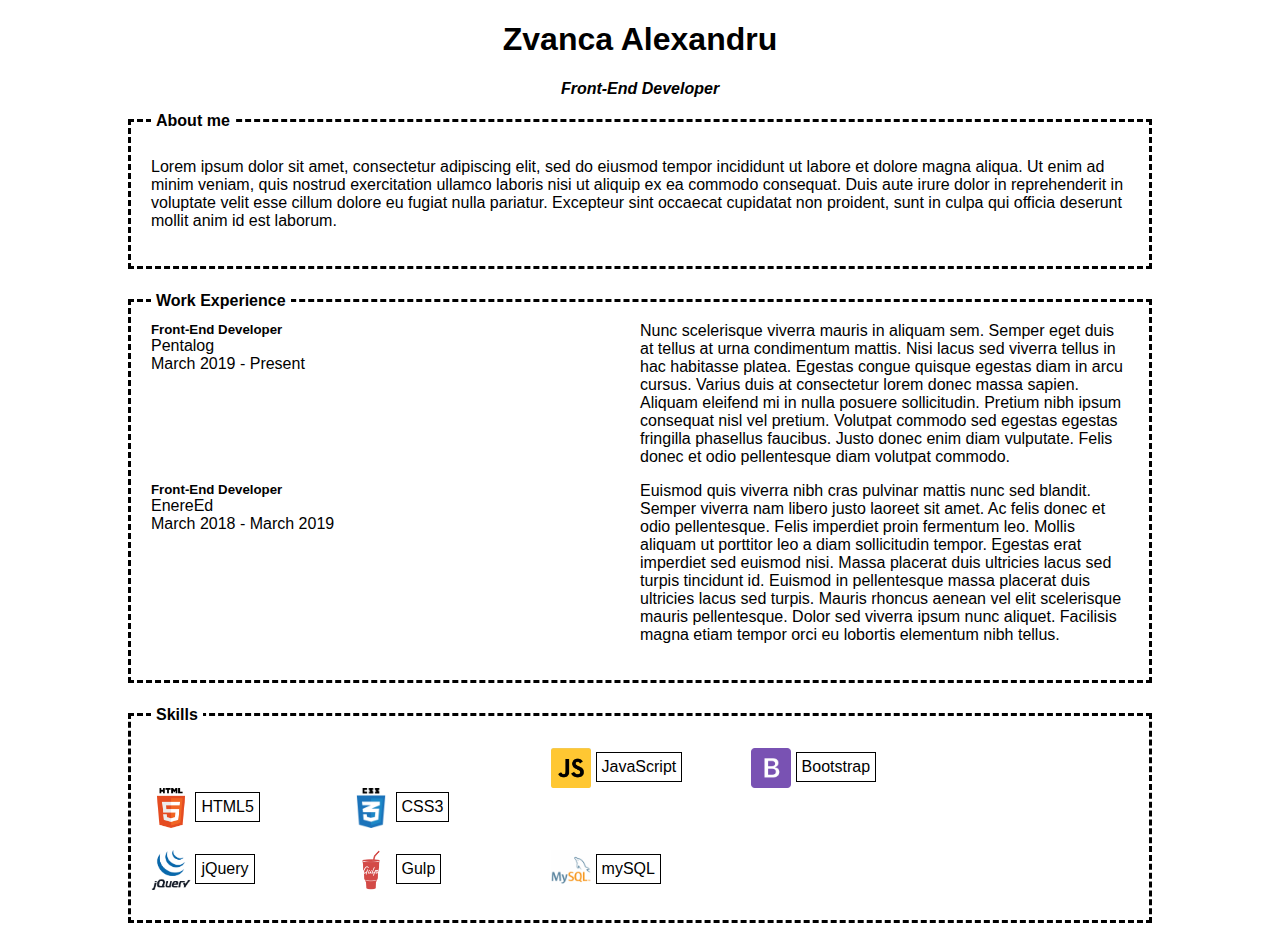
<file: index.html>
<!DOCTYPE html>
<html lang="en">
<head>
    <meta charset="UTF-8">
    <meta name="viewport" content="width=device-width, initial-scale=1.0">
    <link rel="stylesheet" href="index.css">
    <title>CV</title>
</head>
<body>
    <header>
        <h1>Zvanca Alexandru</h1>
        <h4>Front-End Developer</h4>
    </header>
    <section class="about">
        <h4>About me</h4>
        <p>
            Lorem ipsum dolor sit amet, consectetur adipiscing elit, sed do eiusmod tempor incididunt ut labore et dolore magna aliqua. Ut enim ad minim veniam, quis nostrud exercitation ullamco laboris nisi ut aliquip ex ea commodo consequat. Duis aute irure dolor in reprehenderit in voluptate velit esse cillum dolore eu fugiat nulla pariatur. Excepteur sint occaecat cupidatat non proident, sunt in culpa qui officia deserunt mollit anim id est laborum.
        </p>
    </section>
    <section class="experience">
        <h4>Work Experience</h4>
        <div class="first">
            <div>
                <h5>Front-End Developer</h5>
                <p>Pentalog<br><span>March 2019 - Present</span></p>
            </div>  
            <p class="first">
                Nunc scelerisque viverra mauris in aliquam sem. Semper eget duis at tellus at urna condimentum mattis. Nisi lacus sed viverra tellus in hac habitasse platea. Egestas congue quisque egestas diam in arcu cursus. Varius duis at consectetur lorem donec massa sapien. Aliquam eleifend mi in nulla posuere sollicitudin. Pretium nibh ipsum consequat nisl vel pretium. Volutpat commodo sed egestas egestas fringilla phasellus faucibus. Justo donec enim diam vulputate. Felis donec et odio pellentesque diam volutpat commodo.
            </p>
        </div>
        <div class="second">
            <div>
                <h5>Front-End Developer</h5>
                <p>EnereEd<br><span>March 2018 - March 2019</span></p>
            </div>  
            <p class="second">
                Euismod quis viverra nibh cras pulvinar mattis nunc sed blandit. Semper viverra nam libero justo laoreet sit amet. Ac felis donec et odio pellentesque. Felis imperdiet proin fermentum leo. Mollis aliquam ut porttitor leo a diam sollicitudin tempor. Egestas erat imperdiet sed euismod nisi. Massa placerat duis ultricies lacus sed turpis tincidunt id. Euismod in pellentesque massa placerat duis ultricies lacus sed turpis. Mauris rhoncus aenean vel elit scelerisque mauris pellentesque. Dolor sed viverra ipsum nunc aliquet. Facilisis magna etiam tempor orci eu lobortis elementum nibh tellus.      
            </p>
        </div>
    </section>
    <section class="skills">
        <h4>Skills</h4>
        <div class="examples">
            <div class="tooltip">
                <img src="img/html.png"  alt="HTML5" class="avatar">
                <p>HTML5</p>
                <span class="tooltiptext">HTML5</span>
            </div>
            <div class="tooltip">
                <img src="img/css.png"  alt="CSS3" class="avatar">
                <p>CSS3</p>
                <span class="tooltiptext">CSS3</span>
            </div>
            <div class="tooltip">
                <img src="img/js.png"  alt="JavaScript" class="avatar">
                <p>JavaScript</p>
                <span class="tooltiptext">JavaScript</span>
            </div>
            <div class="tooltip">
                <img src="img/bs.png"  alt="Bootstrap" class="avatar">
                <p>Bootstrap</p>
                <span class="tooltiptext">Bootstrap</span>
            </div>
            <div class="tooltip">
                <img src="img/jquery.png"  alt="jQuery" class="avatar">
                <p>jQuery</p>
                <span class="tooltiptext">jQuery</span>
            </div>
            <div class="tooltip">
                <img src="img/gulp.png"  alt="Gulp" class="avatar">
                <p>Gulp</p>
                <span class="tooltiptext">Gulp</span>
            </div>
            <div class="tooltip">
                <img src="img/sql.png"  alt="mySQL" class="avatar">
                <p>mySQL</p>
                <span class="tooltiptext">mySQL</span>
            </div>
        </div>    
    </section>
</body>
</html>
</file>
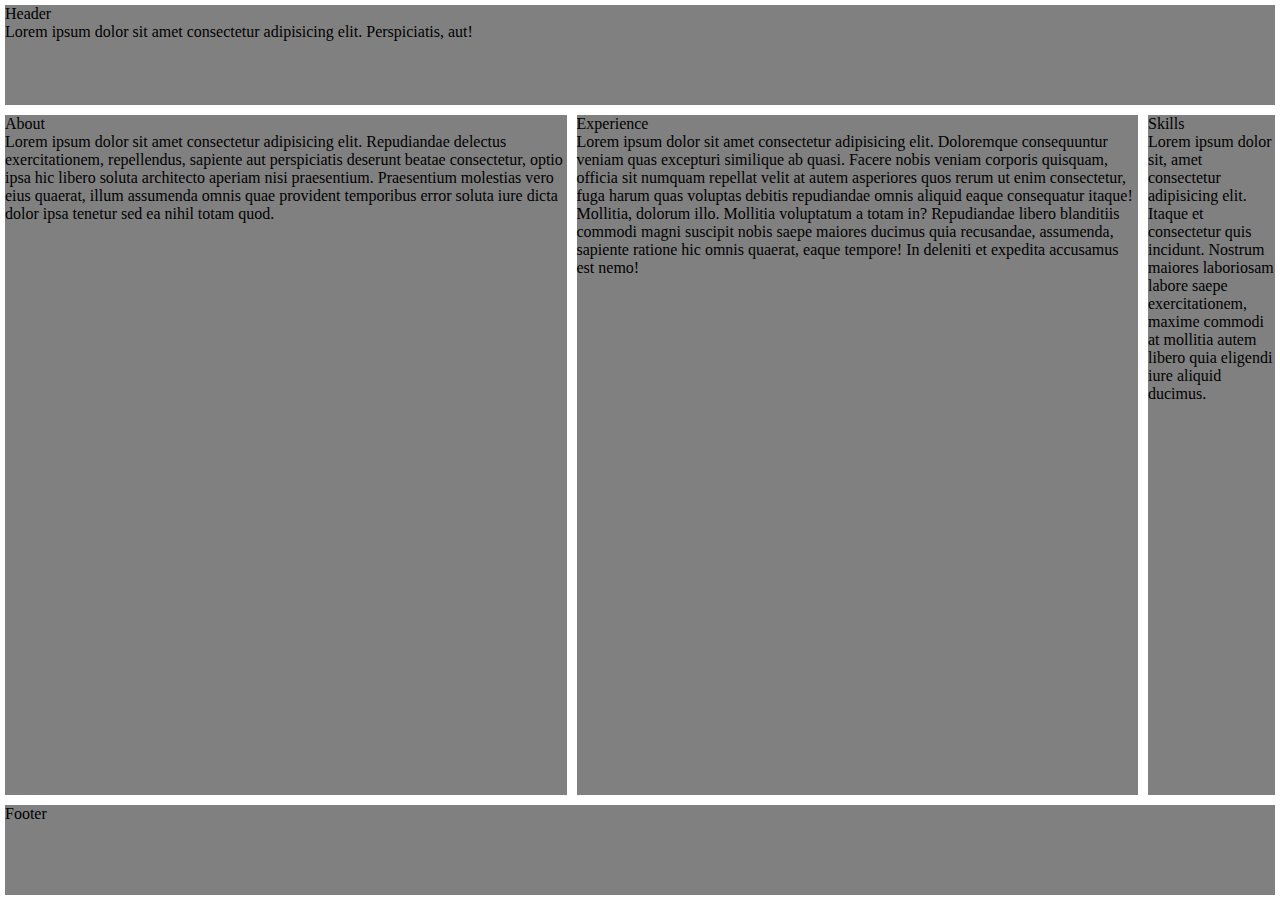
<file: flex.html>
<!DOCTYPE html>
<html>
<head>
    <meta charset="utf-8">
    <title>Flexbox exercise</title>
    <meta name="viewport" content="width=device-width, initial-scale=1">
    <link rel="stylesheet" type="text/css" media="screen" href="flex.css">
</head>
<body>
    <header class="header">
        Header
        <p>Lorem ipsum dolor sit amet consectetur adipisicing elit. Perspiciatis, aut!</p>
    </header>
    <section class="main">
        <div class="first">
            <div class="about">
                About
                <p>Lorem ipsum dolor sit amet consectetur adipisicing elit. Repudiandae delectus exercitationem, repellendus, sapiente aut perspiciatis deserunt beatae consectetur, optio ipsa hic libero soluta architecto aperiam nisi praesentium. Praesentium molestias vero eius quaerat, illum assumenda omnis quae provident temporibus error soluta iure dicta dolor ipsa tenetur sed ea nihil totam quod.</p>
            </div>
            <div class="experience">
                Experience
                <p>Lorem ipsum dolor sit amet consectetur adipisicing elit. Doloremque consequuntur veniam quas excepturi similique ab quasi. Facere nobis veniam corporis quisquam, officia sit numquam repellat velit at autem asperiores quos rerum ut enim consectetur, fuga harum quas voluptas debitis repudiandae omnis aliquid eaque consequatur itaque! Mollitia, dolorum illo. Mollitia voluptatum a totam in? Repudiandae libero blanditiis commodi magni suscipit nobis saepe maiores ducimus quia recusandae, assumenda, sapiente ratione hic omnis quaerat, eaque tempore! In deleniti et expedita accusamus est nemo!</p>
            </div>
        </div>
        <div class="skills">
            Skills
            <p>Lorem ipsum dolor sit, amet consectetur adipisicing elit. Itaque et consectetur quis incidunt. Nostrum maiores laboriosam labore saepe exercitationem, maxime commodi at mollitia autem libero quia eligendi iure aliquid ducimus.</p>
        </div>        
    </section>
    <footer class="footer">
        Footer
    </footer>
</body>
</html>
</file>
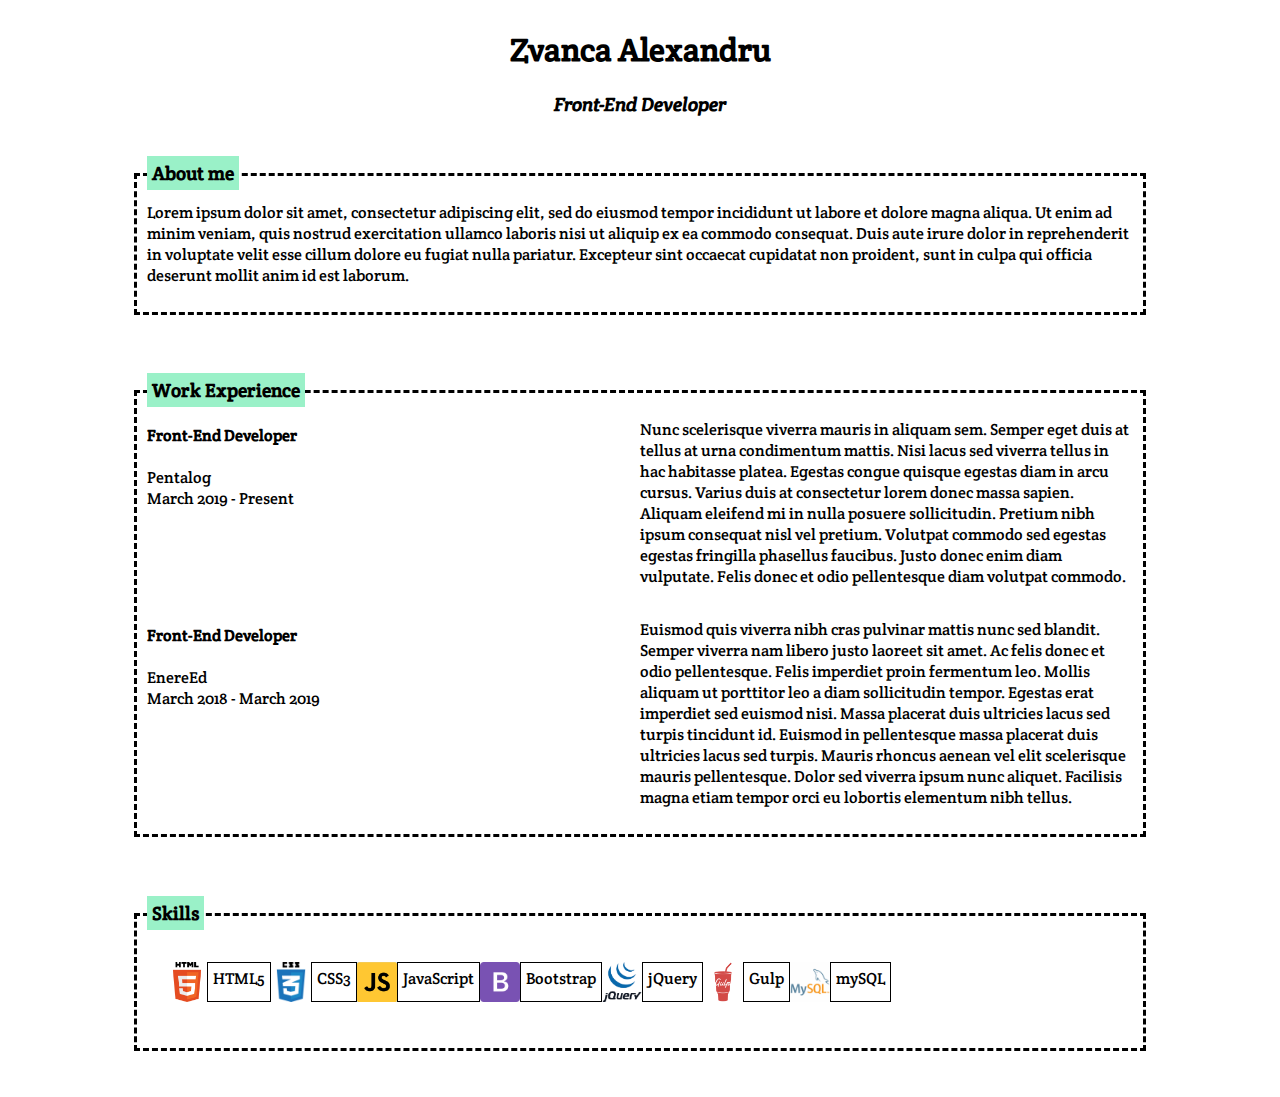
<file: index2.html>
<!DOCTYPE html>
<html lang="en">
<head>
    <meta charset="UTF-8">
    <meta name="viewport" content="width=device-width, initial-scale=1.0">
    <link rel="stylesheet" href="index2.css">
    <link href="https://fonts.googleapis.com/css?family=Crete+Round" rel="stylesheet">
    <title>CV</title>
</head>
<body>
    <div class="container">
        <header>
            <h1>Zvanca Alexandru</h1>
            <h3>Front-End Developer</h3>
        </header>
        <section class="about">
            <h3>About me</h3>
            <p>
                Lorem ipsum dolor sit amet, consectetur adipiscing elit, sed do eiusmod tempor incididunt ut labore et dolore magna aliqua. Ut enim ad minim veniam, quis nostrud exercitation ullamco laboris nisi ut aliquip ex ea commodo consequat. Duis aute irure dolor in reprehenderit in voluptate velit esse cillum dolore eu fugiat nulla pariatur. Excepteur sint occaecat cupidatat non proident, sunt in culpa qui officia deserunt mollit anim id est laborum.
            </p>
        </section>
        <section class="experience">
            <h3>Work Experience</h3>
            <div class="first">
                <div>
                    <h4>Front-End Developer</h4>
                    <p>Pentalog<br><span>March 2019 - Present</span></p>
                </div>  
                <p>
                    Nunc scelerisque viverra mauris in aliquam sem. Semper eget duis at tellus at urna condimentum mattis. Nisi lacus sed viverra tellus in hac habitasse platea. Egestas congue quisque egestas diam in arcu cursus. Varius duis at consectetur lorem donec massa sapien. Aliquam eleifend mi in nulla posuere sollicitudin. Pretium nibh ipsum consequat nisl vel pretium. Volutpat commodo sed egestas egestas fringilla phasellus faucibus. Justo donec enim diam vulputate. Felis donec et odio pellentesque diam volutpat commodo.
                </p>
            </div>
            <div class="second">
                <div>
                    <h4>Front-End Developer</h4>
                    <p>EnereEd<br><span>March 2018 - March 2019</span></p>
                </div>  
                <p>
                    Euismod quis viverra nibh cras pulvinar mattis nunc sed blandit. Semper viverra nam libero justo laoreet sit amet. Ac felis donec et odio pellentesque. Felis imperdiet proin fermentum leo. Mollis aliquam ut porttitor leo a diam sollicitudin tempor. Egestas erat imperdiet sed euismod nisi. Massa placerat duis ultricies lacus sed turpis tincidunt id. Euismod in pellentesque massa placerat duis ultricies lacus sed turpis. Mauris rhoncus aenean vel elit scelerisque mauris pellentesque. Dolor sed viverra ipsum nunc aliquet. Facilisis magna etiam tempor orci eu lobortis elementum nibh tellus.      
                </p>
            </div>
        </section>
        <section class="skills">
            <h3>Skills</h3>
            <div class="examples">
                <div class="tooltip">
                    <img src="img/html.png" style="width: 40px; height: 40px;" alt="HTML5">
                    <p>HTML5</p>
                    <div id="tooltip">
                     HTML5 Tooltip
                    </div>
                </div>
                <div class="tooltip">
                    <img src="img/css.png" style="width: 40px; height: 40px;" alt="CSS3">
                    <p>CSS3</p>
                    <div id="tooltip">
                    CSS3 Tooltip
                    </div>
                </div>
                <div class="tooltip">
                    <img src="img/js.png" style="width: 40px; height: 40px;" alt="JavaScript">
                    <p>JavaScript</p>
                    <div id="tooltip">
                    JavaScript Tooltip
                    </div> 
                </div>
                <div class="tooltip">
                    <img src="img/bs.png" style="width: 40px; height: 40px;" alt="Bootstrap">
                    <p>Bootstrap</p>
                    <div id="tooltip">
                    Bootstrap Tooltip
                    </div> 
                </div>
                <div class="tooltip">
                    <img src="img/jquery.png" style="width: 40px; height: 40px;" alt="jQuery">
                    <p>jQuery</p>                    
                    <div id="tooltip">
                    jQuery Tooltip
                    </div>
                </div>
                <div class="tooltip">
                    <img src="img/gulp.png" style="width: 40px; height: 40px;" alt="Gulp">
                    <p>Gulp</p>
                    <div id="tooltip">
                    Gulp Tooltip
                    </div>
                </div>
                <div class="tooltip">
                    <img src="img/sql.png" style="width: 40px; height: 40px;" alt="mySQL">
                    <p>mySQL</p>
                    <div id="tooltip">
                    mySQL Tooltip
                    </div>
                </div>
            </div>    
        </section>
    </div>
</body>
</html>
</file>
<file: index.css>
body {
    margin: 0 auto;
    font-family: Arial, Helvetica, sans-serif;
}
header {
    text-align: center;
}
header h4{
    font-style: italic;
}
header:hover {
    font-family: 'Times New Roman', Times, serif;
    font-size: 1.5rem;
    color: white;
    background-color: black
}
section {
    position: relative;
}
section {
    box-sizing: border-box;
    border-style: dashed;
    border: 5px solid #0000000;
    padding: 20px;
}
section h4{
    position: absolute;
    margin-top: -35px;
    background-color: #fff;
    border: 5px solid #fff;
}
.about {
    max-width: 80%;
    margin: 0 auto;
}
.about:hover {
    color: blue;
    cursor: pointer;
    font-style: italic;
    border-style: groove;
}
.experience {
    top: 30px;
    max-width: 80%;
    box-sizing: border-box;
    border-style: dashed;
    margin: 0 auto;
    padding: 20px;
}
.experience h4{
    position: absolute;
    margin-top: -35px;
    background-color: #fff;
    border: 5px solid #fff;
}
.experience div {
    display: inline-block;
    border-style: none;
}
.experience .first,
.experience .second {
    border-style: none;
    padding: 0;
}
.first p,
.second p {
    max-width: 50%;
    display: inline-block;
    float: right;
    margin-top: 0;
}
h5 {
    margin: 0;
}
.first div p,
.second div p {
    display: contents;
}
.experience:hover {
    color:red;
    cursor: pointer;
    font-style: italic;
    font-weight: bold;
    border-style: none;
}
.skills {
    top: 60px;
    max-width: 80%;
    box-sizing: border-box;
    border-style: dashed;
    margin: 0 auto;
    padding: 20px;
    margin-bottom: 5%;
}
.skills h4{
    position: absolute;
    margin-top: -35px;
    background-color: #fff;
    border: 5px solid #fff;
}
.examples{
    margin: 0 auto;
    width: 100%;
}
.examples div {
    display: inline-block;
    width: 20%;
    max-height: 50%;
}
.avatar {
    vertical-align: middle;
    width: 40px;
    height: 40px;
    border-radius: 5%;
    display: inline-block;
}
.examples div p {
    display: inline-block;
    border: 1px solid #000;
    padding: 5px;
}
.tooltip .tooltiptext {
    visibility: hidden;
    width: 120px;
    background-color: black;
    color: #fff;
    text-align: center;
    padding: 10px;
    border-radius: 5px;
}
.tooltip:hover .tooltiptext {
    visibility: visible;
}
</file>
<file: flex.css>
* {
    margin: 0;
    padding: 0;
    box-sizing: border-box;
}
body {
    height: 100vh;
    display: flex;
    flex-direction: column;
}
.header {
    background-color: gray;   
    min-height: 15vh;
    margin:5px; 
}
.main {
    display: flex;
    min-height: 75vh;
}
.about {
    background-color: gray;   
    margin:5px;        
}
.experience {
    background-color: gray; 
    margin:5px;    
}
.skills {
    background-color: gray;
    margin:5px;          
}
.footer {
    background-color: gray;
    margin:5px;
    min-height:10vh;
}
/*Phone*/
@media all and (max-width: 480px) {
    .main {
        display: flex;
        align-items: stretch;
        flex-flow: column nowrap;
    }
    .main .first {
        flex-flow: column nowrap;
    }
    .about {
        
    }
    .experience {
  
    }
    .skills {
     display: flex;
     align-items: stretch;  
    }
}
/*Tablet*/
@media all and (min-width: 481px) and (max-width: 768px){
    .main {
        display: flex;
    }
    .skills {
        background-color: gray;   
        flex: 1;
        max-width: 20%;
    }
    .first {
        flex: 1;
        display: flex;
        flex-direction: column;
    }
    .about {
        background-color: gray;;
        flex: 1;
    }
    .experience {
        background-color: gray;;
        flex: 1;
    } 
}
/*Desktop*/
@media all and (min-width : 769px) {
    .header {
        background-color: gray;   
        min-height: 100px;
        margin:5px; 
    }
    .main {
        display: flex;
        flex: 1;
    }
    .first{
        display: flex;
        flex-direction: row;
        width: 90%;
    }
    .about {
        background-color: gray;   
        margin:5px;
        width: 50%;        
    }
    .experience {
        background-color: gray;
        margin:5px;  
        width: 50%;
    }
    .skills {
        background-color: gray;
        width: 10%;
        margin:5px;          
    }
    .footer {
        background-color: gray;
        margin:5px;
    }
}
</file>
<file: index2.css>
* {
    box-sizing: border-box; 
    font-family: 'Crete Round', serif;
}

.container {
    display: flex;
    flex-flow: column wrap;
    align-items: center;
}

header h1 {
    display: flex;
    justify-content: center;
}

header h3 {
    display:flex;
    justify-content: center;
    font-style: italic;
}

.about,
.experience,
.skills {
    display: flex;
    width: 80%;
    border-style: dashed;
    margin: 3% 0;
    padding: 10px;
}

.about h3,
.experience h3,
.skills h3 {
    position: absolute;
    padding: 5px;
    background-color: rgb(154, 241, 200);
    margin-top:-30px;
}

.experience{
    flex-flow: column wrap;
}

.first,
.second {
    display: flex;
}

.examples,
.tooltip {
    display: flex;
}

.first > *,
.second > * {
    flex: 1 50%;
}

.examples {
    display: flex;
    flex-flow: row wrap;
    padding: 20px;   
    width:100%;
}

.tooltip {
    flex: 1 33% 20%;
    align-items: center;
    align-self: flex-start;
}

.tooltip p {
    height: 40px;
    padding: 5px;
    border: 1px solid #000;
}
#tooltip {
    background-color: lightgreen;
    display: none;
    position: absolute;
    width: auto;
    padding: 5px;
    font-style: italic;
}
  
.tooltip:hover #tooltip {
    display: block;
}
</file>
